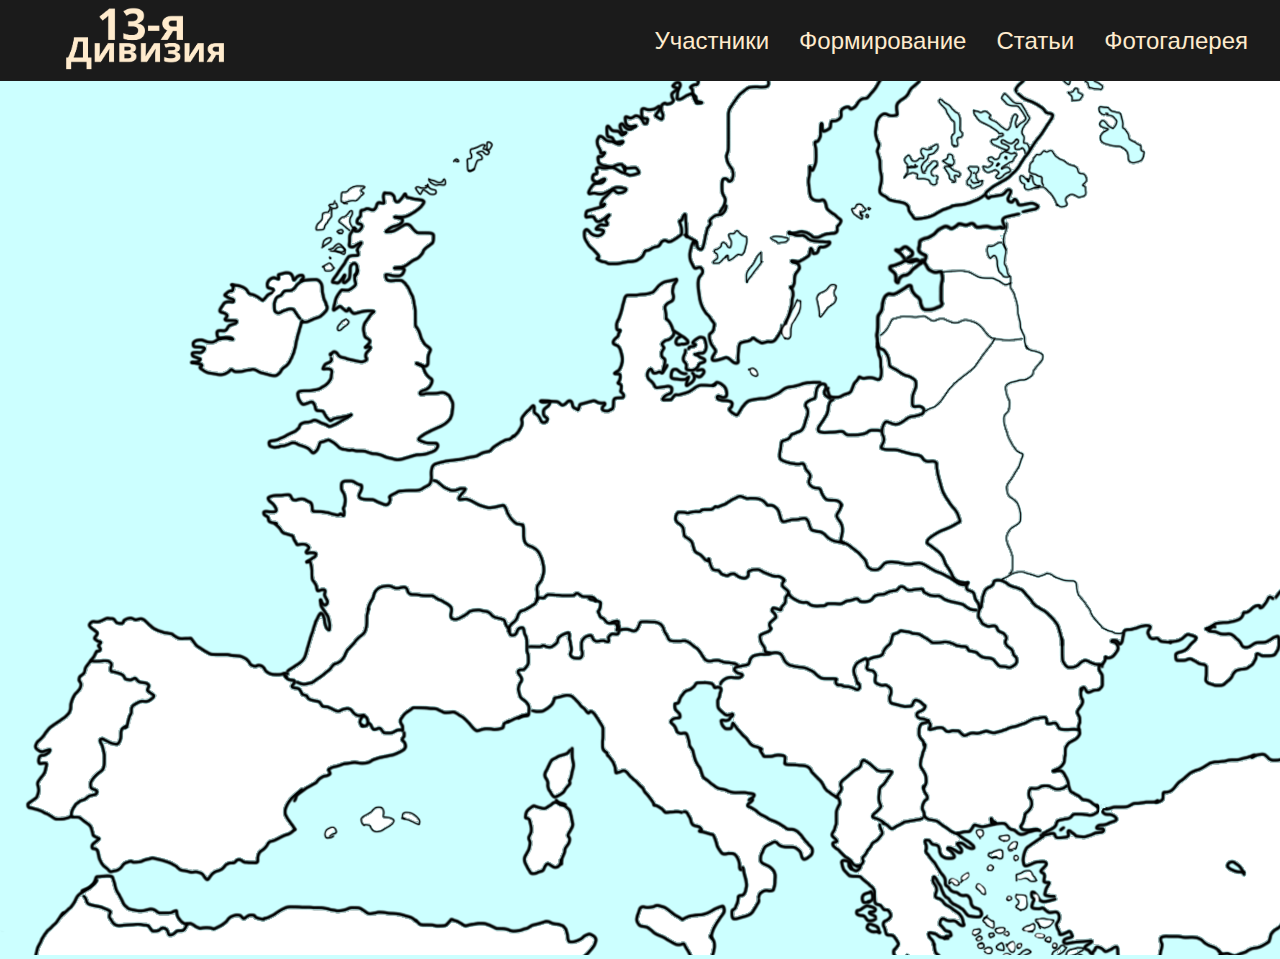
<file: index.html>
<!DOCTYPE html>
<html>
 <head>
  <meta charset="utf-8" />
  <link rel="stylesheet" href="index.css" type="text/css">
  <title>Онлайн-музей Великой Отечественной Войны школы 2086</title>
 </head>
 <body>
    <header class="header">
        <div class="inner">
        <div class="logo">
            <div>
                <a href="index.html"><img src="IMG/logo.png" href="index.html" alt="13-я дивизия"></a>
            </div>
        </div>

        <nav>
            <li><span><a href="members.html">Участники</a></span></li>
            <li><span><a href="">Формирование</a></span></li>
            <li><span><a href="">Статьи</a></span></li>
            <li><span><a href="">Фотогалерея</a></span></li>
        </nav>
        </div>
    </header>
<center><p class="themap"><img src="IMG/themap3.png" class="themapimg"></p></center>
</body>

</html>
</file>
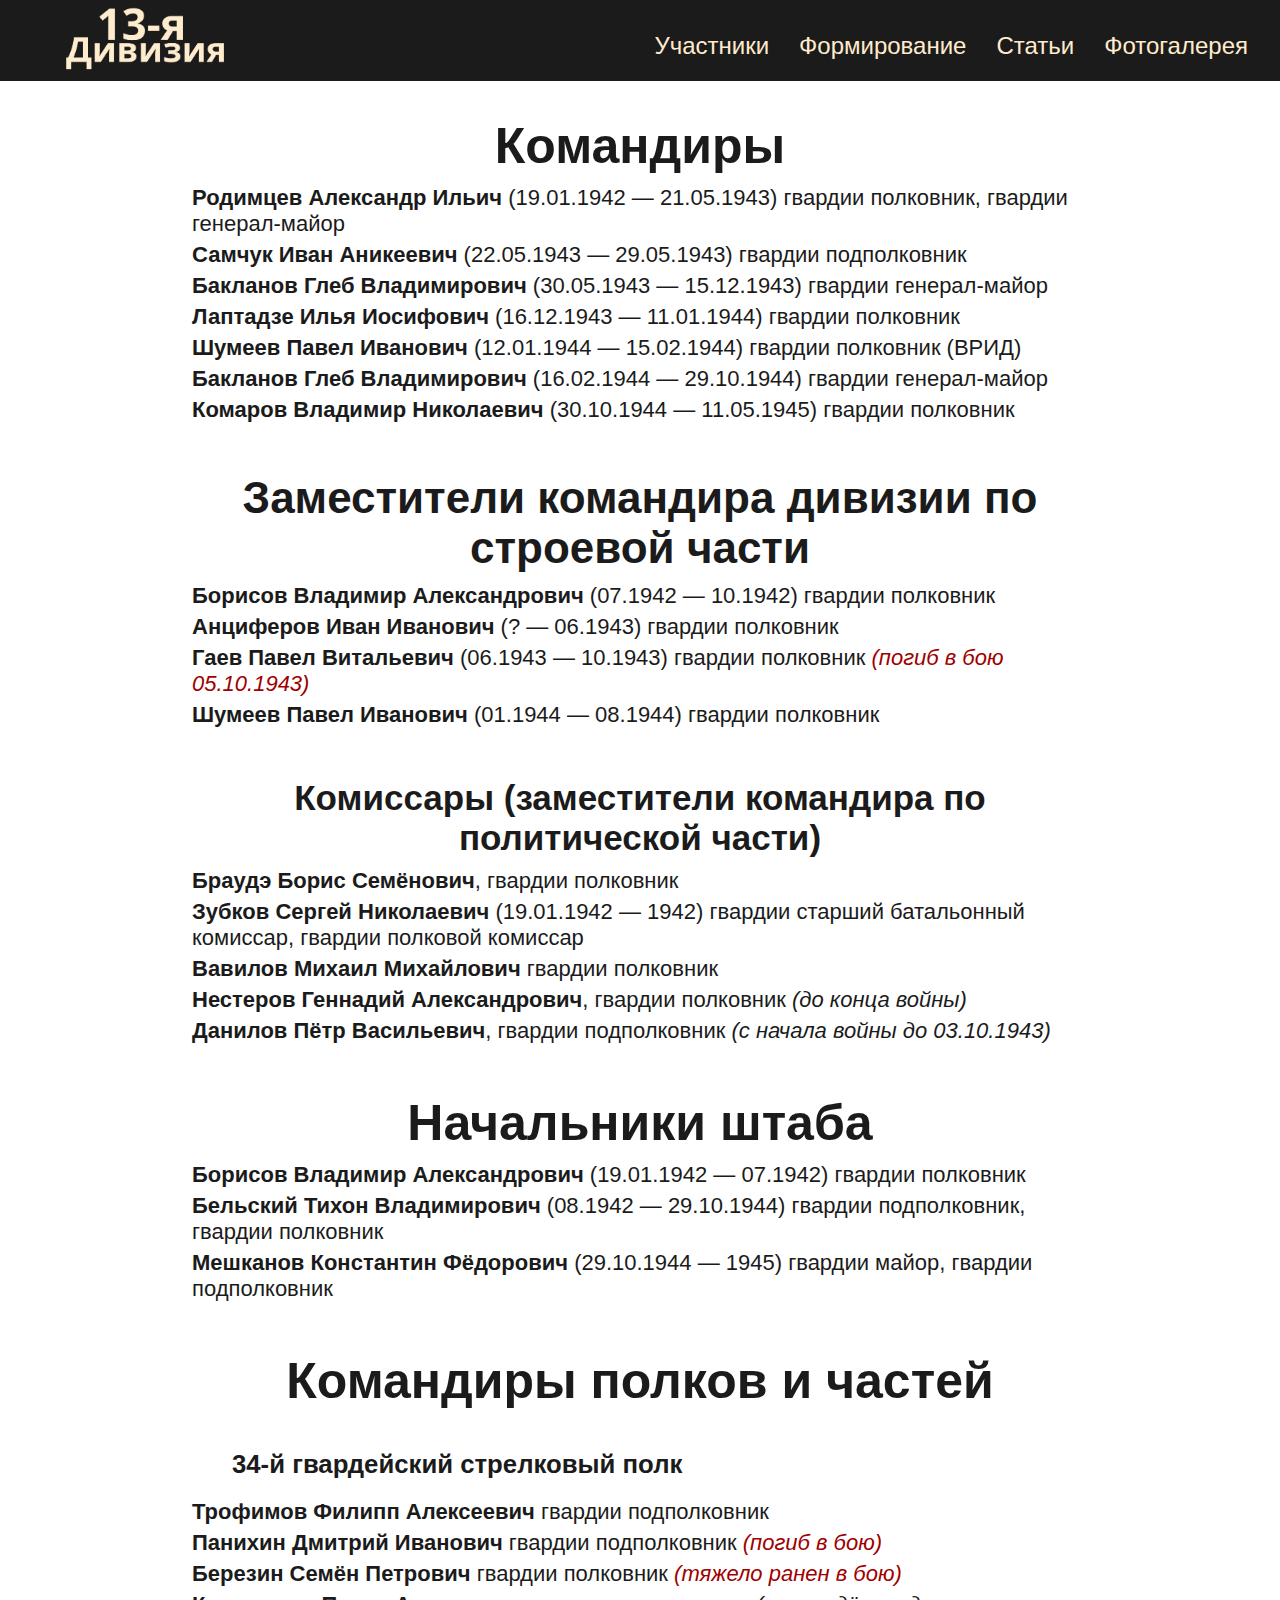
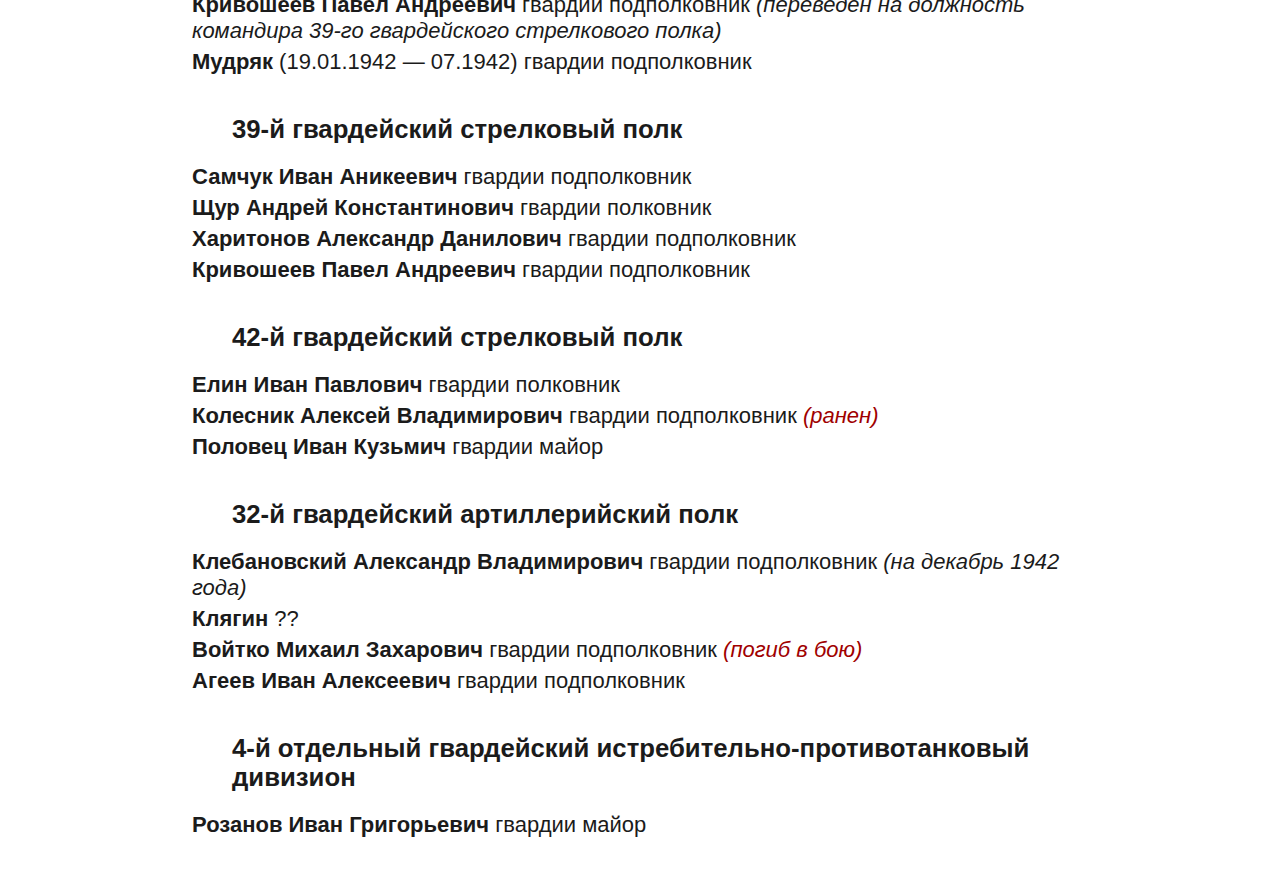
<file: members.html>
<!DOCTYPE html>
<html>
 <head>
  <meta charset="utf-8" />
  <link rel="stylesheet" href="members.css" type="text/css">
  <title>Онлайн-музей Великой Отечественной Войны школы 2086</title>
 </head>
 <body>
    <header class="header">
        <div class="inner">
        <div class="logo">
            <div>
                <a href="index.html">
                    <img src="IMG/logo.png" alt="13-я дивизия">
                </a>
            </div>
        </div>

        <nav>
            <li><span><a href="members.html">Участники</a></span></li>
            <li><span><a href="">Формирование</a></span></li>
            <li><span><a href="">Статьи</a></span></li>
            <li><span><a href="">Фотогалерея</a></span></li>
        </nav>
        </div>
    </header>

    <main>
        <article id="commanders">
            <h2>Командиры</h2>
            <ul>
                <li><strong>Родимцев Александр Ильич</strong> (19.01.1942 — 21.05.1943) гвардии полковник, гвардии генерал-майор</li>
                <li><strong>Самчук Иван Аникеевич</strong> (22.05.1943 — 29.05.1943) гвардии подполковник</li>
                <li><strong>Бакланов Глеб Владимирович</strong> (30.05.1943 — 15.12.1943) гвардии генерал-майор</li>
                <li><strong>Лаптадзе Илья Иосифович</strong> (16.12.1943 — 11.01.1944) гвардии полковник</li>
                <li><strong>Шумеев Павел Иванович</strong> (12.01.1944 — 15.02.1944) гвардии полковник (ВРИД)</li>
                <li><strong>Бакланов Глеб Владимирович</strong> (16.02.1944 — 29.10.1944) гвардии генерал-майор</li>
                <li><strong>Комаров Владимир Николаевич</strong> (30.10.1944 — 11.05.1945) гвардии полковник</li>
            </ul>
        </article>

        <article id="deputy-commanders">
            <h2>Заместители командира дивизии по строевой части</h2>
            <ul>
                <li><strong>Борисов Владимир Александрович</strong> (07.1942 — 10.1942) гвардии полковник</li>
                <li><strong>Анциферов Иван Иванович</strong> (? — 06.1943) гвардии полковник</li>
                <li><strong>Гаев Павел Витальевич</strong> (06.1943 — 10.1943) гвардии полковник <em style="color: #a00000;">(погиб в бою 05.10.1943)</em></li>
                <li><strong>Шумеев Павел Иванович</strong> (01.1944 — 08.1944) гвардии полковник</li>
            </ul>
        </article>

        <article id="commissars">
            <h2>Комиссары (заместители командира по политической части)</h2>
            <ul>
                <li><strong>Браудэ Борис Семёнович</strong>, гвардии полковник</li>
                <li><strong>Зубков Сергей Николаевич</strong> (19.01.1942 — 1942) гвардии старший батальонный комиссар, гвардии полковой комиссар</li>
                <li><strong>Вавилов Михаил Михайлович</strong> гвардии полковник</li>
                <li><strong>Нестеров Геннадий Александрович</strong>, гвардии полковник <em>(до конца войны)</em></li>
                <li><strong>Данилов Пётр Васильевич</strong>, гвардии подполковник <em>(с начала войны до 03.10.1943)</em></li>
            </ul>
        </article>

        <article id="chief-of-staff">
            <h2>Начальники штаба</h2>
            <ul>
                <li><strong>Борисов Владимир Александрович</strong> (19.01.1942 — 07.1942) гвардии полковник</li>
                <li><strong>Бельский Тихон Владимирович </strong> (08.1942 — 29.10.1944) гвардии подполковник, гвардии полковник</li>
                <li><strong>Мешканов Константин Фёдорович</strong> (29.10.1944 — 1945) гвардии майор, гвардии подполковник</li>
            </ul>
        </article>

        <article id="field-commanders">
            <h2>Командиры полков и частей</h2>

            <h3>34-й гвардейский стрелковый полк</h4>
            <ul>
                <li><strong>Трофимов Филипп Алексеевич</strong> гвардии подполковник</li>
                <li><strong>Панихин Дмитрий Иванович</strong> гвардии подполковник <em style="color: #a00000;">(погиб в бою)</em></li>
                <li><strong>Березин Семён Петрович</strong> гвардии полковник <em style="color: #a00000;">(тяжело ранен в бою)</em></li>
                <li><strong>Кривошеев Павел Андреевич</strong> гвардии подполковник <em>(переведён на должность командира 39-го гвардейского стрелкового полка)</em></li>
                <li><strong>Мудряк</strong> (19.01.1942 — 07.1942) гвардии подполковник</li>
            </ul>

            <h3>39-й гвардейский стрелковый полк</h4>
            <ul>
                <li><strong>Самчук Иван Аникеевич</strong> гвардии подполковник</li>
                <li><strong>Щур Андрей Константинович</strong> гвардии полковник</li>
                <li><strong>Харитонов Александр Данилович</strong> гвардии подполковник</li>
                <li><strong>Кривошеев Павел Андреевич</strong> гвардии подполковник</li>
            </ul>

            <h3>42-й гвардейский стрелковый полк</h4>
            <ul>
                <li><strong>Елин Иван Павлович</strong> гвардии полковник</li>
                <li><strong>Колесник Алексей Владимирович</strong> гвардии подполковник <em style="color: #a00000;">(ранен)</em></li>
                <li><strong>Половец Иван Кузьмич</strong> гвардии майор</li>
            </ul>

            <h3>32-й гвардейский артиллерийский полк</h4>
            <ul>
                <li><strong>Клебановский Александр Владимирович</strong> гвардии подполковник <em>(на декабрь 1942 года)</em></li>
                <li><strong>Клягин</strong> ??</li>
                <li><strong>Войтко Михаил Захарович</strong> гвардии подполковник <em style="color: #a00000;">(погиб в бою)</em></li>
                <li><strong>Агеев Иван Алексеевич</strong> гвардии подполковник</li>
            </ul>
    
            <h3>4-й отдельный гвардейский истребительно-противотанковый дивизион </h4>
            <ul>
                <li><strong>Розанов Иван Григорьевич</strong> гвардии майор</li>
            </ul>
        </article>
    </main>
</body>

</html>
</file>
<file: index.css>
*{padding: 0;
margin: 0;}

body{
    background-color: #ccffff;
}

header{
    width: 100%;
    height: 81px;
    font-family: sans-serif;
    background-color: #1b1b1b;
    padding: 0;
}

header .inner{
    width: 95%;
    height: 100%;
    display: block;
    margin: 0 auto;
}

header .logo{
    display: table;
    height: 100%;
    float: left;
}

header .logo div{
    height: 100%;
    display: table-cell;
    vertical-align: middle;
}

header .logo img{
    height: 64px;
    padding-top: 0 px;
}

header nav{
    float: right;
    height: 100%;
}

header nav li{
    display: table;
    height: 100%;
    float: left;
    margin-right: 30px;
}

header nav li:last-of-type{
    margin-right: 0;
}

header nav span {
    display: table-cell;
    vertical-align: middle;
}

header nav a{
    color:blanchedalmond;
    text-decoration: 0;
    font-size: x-large;
}


.themap{
    font-display: center;
}
.themapimg{
    height: 100%;
 }


/*header nav .button{
    background-color: #1ab26b; 
    color: #FFF;
    padding: 10px 20px;
    border-radius: 4px;
}

header nav .button:hover{
    filter: brightness(1.05);
}
</file>
<file: members.css>
* {
    padding: 0;
    margin: 0;
    font-family: sans-serif;
}

header{
    width: 100%;
    height: 81px;
    background-color: #1b1b1b;
    padding: 0;
}

header .inner{
    width: 95%;
    height: 100%;
    display: block;
    margin: 0 auto;
}

header .logo{
    display: table;
    height: 100%;
    float: left;
}

header .logo div{
    height: 100%;
    display: table-cell;
    vertical-align: middle;
}

header .logo img{
    height: 64px;
    padding-top: 0 px;
}

header nav{
    float: right;
    height: 100%;
}

header nav li{
    display: table;
    height: 100%;
    float: left;
    margin-right: 30px;
}

header nav li:last-of-type{
    margin-right: 0;
}

header nav span {
    display: table-cell;
    vertical-align: middle;
}

header nav a{
    color:blanchedalmond;
    text-decoration: 0;
    font-size: x-large;
}

ul {
    list-style-type: none;
}

li {
    margin-top: 5px;
}

article {
    margin-top: 36px;
    margin-bottom: 50px;
}

#deputy-commanders h2 {
    font-size: 44px;
}

#commissars h2 {
    font-size: 35px;
}

main {
    font-size: 22px;
    color: #1b1b1b;
    padding-left: 15%;
    padding-right: 15%;
}

main h2 {
    margin-bottom: 10px;
    font-size: 50px;
    text-align: center;
}

main h3 {
    margin-top: 40px;
    margin-bottom: 20px;
    padding-left: 40px;
}

/*header nav .button{
    background-color: #1ab26b; 
    color: #FFF;
    padding: 10px 20px;
    border-radius: 4px;
}

header nav .button:hover{
    filter: brightness(1.05);
}
</file>
